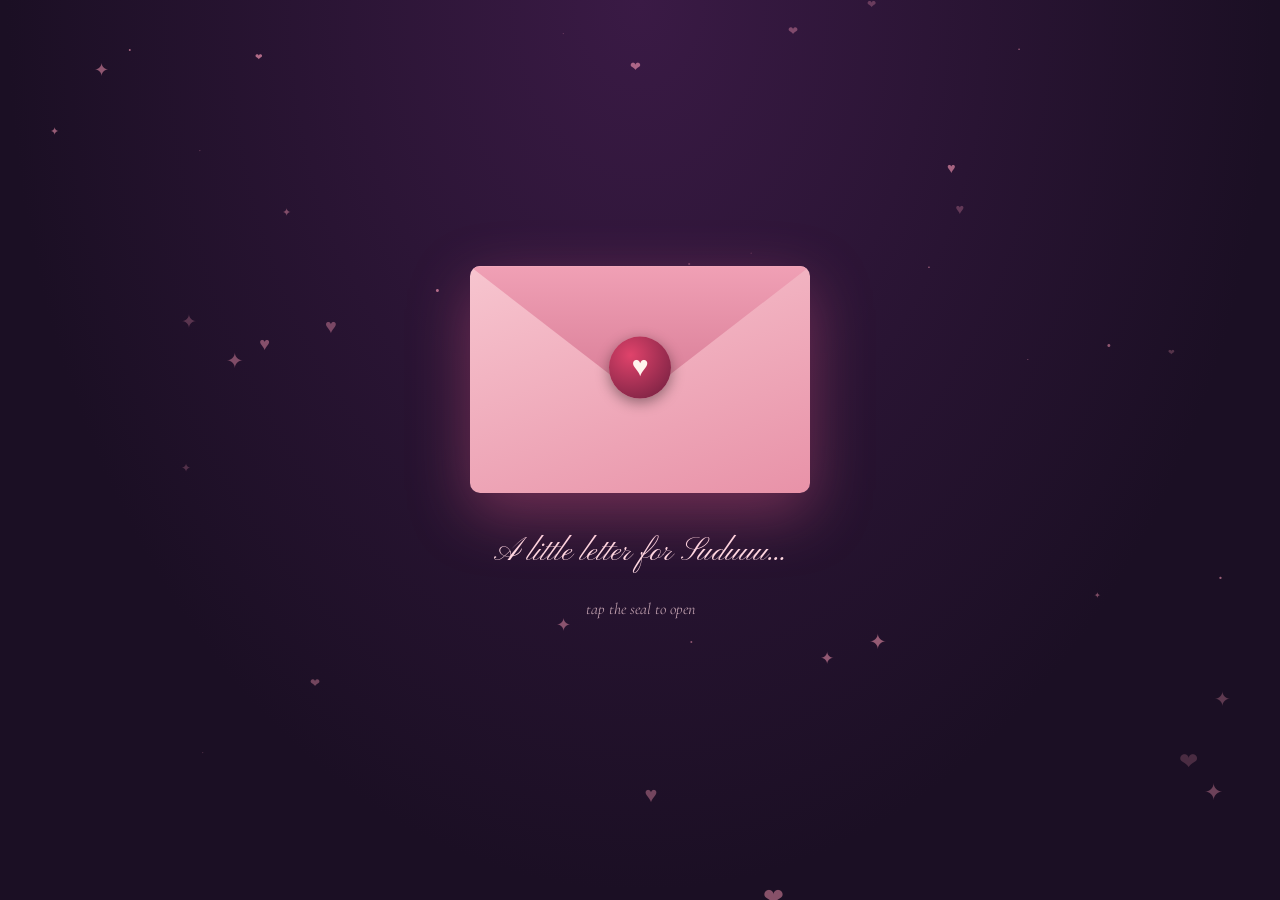
<file: index.html>
<!DOCTYPE html>
<html lang="en">
<head>
<meta charset="UTF-8">
<meta name="viewport" content="width=device-width, initial-scale=1">
<title>Happy 1st Anniversary 💕</title>
<link rel="preconnect" href="https://fonts.googleapis.com">
<link href="https://fonts.googleapis.com/css2?family=Pinyon+Script&family=Cormorant+Garamond:ital,wght@0,400;0,600;1,400;1,600&display=swap" rel="stylesheet">
<link rel="stylesheet" href="style.css">
</head>
<body>
<canvas id="sky"></canvas>

<!-- INTRO: sealed envelope -->
<div id="intro">
  <div class="env" id="env" tabindex="0" role="button" aria-label="Open the letter">
    <div class="flap"></div>
    <div class="seal">♥</div>
  </div>
  <p class="hint">A little letter for <span class="her"></span>…<br><small>tap the seal to open</small></p>
</div>

<main id="site" class="hidden">

  <!-- HERO -->
  <section class="hero">
    <p class="date">24 · 10 · 2026</p>
    <h1>Happy 1st Anniversary,<br><span class="her script"></span></h1>
    <p class="sub">One year ago, a duet at the University of Ruhuna turned two voices into one heart.</p>
    <div class="counter" id="counter"></div>
    <a href="#story" class="down" aria-label="Scroll">♥</a>
  </section>

  <!-- STORY -->
  <section id="story" class="sec">
    <h2 class="script">Where it all began</h2>
    <div class="story-card reveal">
      <div class="photo" data-src="images/first-meet.jpg" data-label="Our first duet / University of Ruhuna"></div>
      <p>It started at the <b>University of Ruhuna</b>. A stage, a microphone, and a duet we had barely rehearsed. I was only supposed to sing a song. Instead, I found my favourite harmony — <b>you</b>.</p>
      <p>Somewhere between the first note and the last, the whole room faded, and I knew I wanted to share every song after that with you.</p>
    </div>
  </section>

  <!-- MEMORIES -->
  <section class="sec">
    <h2 class="script">Our memories</h2>
    <div class="timeline">
      <article class="mem reveal">
        <div class="photo" data-src="images/memory1.jpeg" data-label="Memory 1"></div>
        <h3>The first selfie</h3>
        <p>Perum purala purala gaththa selfie eka</p>
      </article>
      <article class="mem reveal">
        <div class="photo" data-src="images/memory2.jpg" data-label="Memory 2"></div>
        <h3>Random Saturday Special</h3><p>Weekend Kolan mathakayan</p>
      </article>
      <article class="mem reveal">
        <div class="photo" data-src="images/memory3.jpg" data-label="Memory 3"></div>
        <h3>Singing together again</h3><p>SLBC - 2025 December 26</p>
      </article>
      <article class="mem reveal">
        <div class="photo" data-src="images/memory4.jpg" data-label="Memory 4"></div>
        <h3>End of 1st Sem</h3><p>Oya as katha karanawaaa <br>Mage dihaa bala balaaa</p>
      </article>
      <article class="mem reveal">
        <div class="photo" data-src="images/memory5.jpg" data-label="Memory 5"></div>
        <h3>Our Ice-Cream date</h3><p>Matara</p>
      </article>
      <article class="mem reveal">
        <div class="photo" data-src="images/memory6.jpeg" data-label="Memory 6"></div>
        <h3>With Family </h3><p>@Gangaarama temple</p>
      </article>
      <article class="mem reveal">
        <div class="photo" data-src="images/memory7.png" data-label="Memory 7"></div>
        <h3>Theertha '26</h3><p>Oya muwe hasasral soyaa <br> mee sitha adenawaa</p>
      </article>
    </div>
  </section>

  <!-- MUSIC -->
  <section class="sec">
    <h2 class="script">Our songs</h2>
    <p class="lead">Every song we sang together, in one place.</p>
    <div class="player reveal">
      <div class="vinyl" id="vinyl"><span>♥</span></div>
      <div class="pbody">
        <h3 id="ttl">Song title</h3>
        <p id="evt">Event / place</p>
        <input type="range" id="bar" value="0" min="0" max="100" aria-label="Progress">
        <div class="times"><span id="cur">0:00</span><span id="dur">0:00</span></div>
        <div class="ctrl">
          <button id="prev" aria-label="Previous">⏮</button>
          <button id="play" class="big" aria-label="Play">▶</button>
          <button id="next" aria-label="Next">⏭</button>
        </div>
      </div>
      <ol id="list"></ol>
      <audio id="audio" preload="metadata"></audio>
    </div>
  </section>

  <!-- REASONS -->
  <section class="sec">
    <h2 class="script">Why I love you</h2>
    <p class="lead">Tap a heart.</p>
    <div class="cards" id="cards"></div>
  </section>

  <!-- LETTER -->
  <section class="sec">
    <h2 class="script">A letter for you</h2>
    <div class="letter reveal"><p id="letter"></p><p class="sign script" id="sign"></p></div>
  </section>

  <!-- FINALE -->
  <section class="sec finale">
    <h2 class="script">One more thing…</h2>
    <button id="surprise" class="btn">Press here, my love</button>
    <p id="final" class="final"></p>
  </section>

  <footer>Made with all my heart · 24 October 2026</footer>
</main>

<script src="script.js"></script>
</body>
</html>
</file>
<file: style.css>
:root{
  --night:#1b0f24; --plum:#3a1a45; --wine:#6b1d3d;
  --rose:#ff7fa3; --blush:#ffd9e2; --gold:#f2c48d; --cream:#fff4ee;
  --script:'Pinyon Script','Brush Script MT',cursive;
  --serif:'Cormorant Garamond',Georgia,serif;
}
*{box-sizing:border-box;margin:0;padding:0}
html{scroll-behavior:smooth}
body{background:radial-gradient(ellipse at top,var(--plum),var(--night) 70%) fixed;color:var(--cream);
  font-family:var(--serif);font-size:1.25rem;line-height:1.7;overflow-x:hidden;min-height:100vh}
#sky{position:fixed;inset:0;z-index:0;pointer-events:none}
.hidden{display:none}
main,#intro{position:relative;z-index:1}
.script{font-family:var(--script);font-weight:400}
h2{font-family:var(--script);font-weight:400;font-size:clamp(2.6rem,8vw,4rem);text-align:center;color:var(--blush);
  text-shadow:0 0 24px rgba(255,127,163,.5);margin-bottom:.6rem}
.lead{text-align:center;font-style:italic;opacity:.8;margin-bottom:1.5rem}
.sec{max-width:980px;margin:0 auto;padding:5rem 1.4rem}

/* intro envelope */
#intro{min-height:100vh;display:flex;flex-direction:column;align-items:center;justify-content:center;gap:2rem;text-align:center;
  transition:opacity 1s,transform 1s}
#intro.gone{opacity:0;transform:scale(1.15);pointer-events:none}
.env{position:relative;width:min(82vw,340px);aspect-ratio:1.5;background:linear-gradient(160deg,#f7c5cf,#e892a8);
  border-radius:10px;box-shadow:0 20px 60px rgba(255,100,150,.35);cursor:pointer;animation:float 3.5s ease-in-out infinite}
.flap{position:absolute;inset:0 0 auto;height:58%;background:linear-gradient(#f0a0b5,#d77b95);
  clip-path:polygon(0 0,100% 0,50% 100%);border-radius:10px 10px 0 0;transform-origin:top;transition:transform .9s}
.env.open .flap{transform:rotateX(180deg)}
.seal{position:absolute;left:50%;top:50%;transform:translate(-50%,-70%);width:62px;height:62px;border-radius:50%;
  background:radial-gradient(circle at 35% 30%,#e0436b,var(--wine));display:grid;place-items:center;font-size:1.8rem;
  box-shadow:0 4px 14px rgba(0,0,0,.4);animation:beat 1.4s infinite;transition:opacity .4s}
.env.open .seal{opacity:0}
.hint{font-family:var(--script);font-size:2rem;color:var(--blush)}
.hint small{font-family:var(--serif);font-size:1rem;opacity:.7;font-style:italic}
@keyframes float{50%{transform:translateY(-12px)}}
@keyframes beat{0%,100%{transform:translate(-50%,-70%) scale(1)}15%{transform:translate(-50%,-70%) scale(1.15)}30%{transform:translate(-50%,-70%) scale(1)}}

/* hero */
.hero{min-height:100vh;display:flex;flex-direction:column;align-items:center;justify-content:center;text-align:center;padding:2rem 1.2rem;gap:1.2rem}
.date{letter-spacing:.35em;color:var(--gold);font-size:1rem}
.hero h1{font-family:var(--script);font-weight:400;font-size:clamp(2.6rem,9vw,5.6rem);line-height:1.15;color:#fff;
  text-shadow:0 0 30px rgba(255,127,163,.7);animation:glow 3s ease-in-out infinite alternate}
.hero h1 .her{color:var(--rose)}
@keyframes glow{to{text-shadow:0 0 50px rgba(255,160,190,1),0 0 90px rgba(255,127,163,.5)}}
.sub{max-width:560px;font-style:italic;opacity:.85}
.counter{display:flex;gap:.8rem;flex-wrap:wrap;justify-content:center}
.counter div{background:rgba(255,255,255,.07);border:1px solid rgba(255,200,220,.25);border-radius:50% 50% 50% 50%/60% 60% 40% 40%;
  padding:.8rem 1rem;min-width:84px;backdrop-filter:blur(6px)}
.counter b{display:block;font-size:1.8rem;color:var(--gold);line-height:1.1}
.counter span{font-size:.85rem;opacity:.8}
.down{color:var(--rose);font-size:2rem;text-decoration:none;animation:beat2 1.6s infinite}
@keyframes beat2{50%{transform:scale(1.35)}}

/* reveal */
.reveal{opacity:0;transform:translateY(40px) scale(.97);transition:opacity 1.1s,transform 1.1s}
.reveal.in{opacity:1;transform:none}

/* photos */
.photo{position:relative;aspect-ratio:4/3;border-radius:14px;overflow:hidden;border:8px solid var(--cream);
  background:linear-gradient(135deg,#4b2158,#7d2b52);box-shadow:0 14px 34px rgba(0,0,0,.45);transform:rotate(-2deg);transition:transform .5s}
.photo:hover{transform:rotate(0) scale(1.03)}
.photo img{width:100%;height:100%;object-fit:cover;display:block}
.photo.empty{display:grid;place-items:center;text-align:center;padding:1rem;font-size:1rem;color:var(--blush);font-style:italic}
.photo.empty::before{content:"📷";display:block;font-size:2rem}

/* story */
.story-card{background:rgba(255,255,255,.06);border:1px solid rgba(255,200,220,.2);border-radius:26px;padding:1.6rem;
  display:grid;gap:1rem;backdrop-filter:blur(8px)}
.story-card b{color:var(--rose)}
@media(min-width:760px){.story-card{grid-template-columns:1fr 1.2fr;align-items:center;padding:2rem 2.4rem}.story-card .photo{grid-row:span 2}}

/* timeline */
.timeline{position:relative;display:grid;gap:3rem;margin-top:2rem}
.timeline::before{content:"";position:absolute;left:50%;top:0;bottom:0;width:2px;background:linear-gradient(var(--rose),transparent);opacity:.4}
.mem{display:grid;gap:.4rem;text-align:center;background:rgba(27,15,36,.6);padding:1rem;border-radius:18px;position:relative}
.mem h3{font-family:var(--script);font-weight:400;font-size:2rem;color:var(--gold)}
@media(min-width:760px){
  .mem{width:46%}.mem:nth-child(even){margin-left:auto}
  .mem:nth-child(odd) .photo{transform:rotate(-3deg)}.mem:nth-child(even) .photo{transform:rotate(3deg)}
}

/* player */
.player{display:grid;gap:1.4rem;background:linear-gradient(145deg,rgba(255,255,255,.09),rgba(255,127,163,.08));
  border:1px solid rgba(255,200,220,.25);border-radius:30px;padding:1.6rem;backdrop-filter:blur(10px);box-shadow:0 20px 60px rgba(0,0,0,.4)}
.vinyl{width:170px;height:170px;margin:0 auto;border-radius:50%;display:grid;place-items:center;
  background:repeating-radial-gradient(circle,#151015 0 3px,#241a28 3px 6px);box-shadow:0 0 0 6px rgba(255,200,220,.15),0 10px 30px rgba(0,0,0,.6)}
.vinyl span{width:62px;height:62px;border-radius:50%;background:radial-gradient(circle,var(--rose),var(--wine));display:grid;place-items:center;font-size:1.5rem}
.vinyl.spin{animation:spin 5s linear infinite}
@keyframes spin{to{transform:rotate(360deg)}}
.pbody{text-align:center}
.pbody h3{font-family:var(--script);font-weight:400;font-size:2.2rem;color:var(--blush)}
.pbody p{font-style:italic;opacity:.75;font-size:1rem}
input[type=range]{width:100%;accent-color:var(--rose);margin-top:.8rem}
.times{display:flex;justify-content:space-between;font-size:.9rem;opacity:.7}
.ctrl{display:flex;justify-content:center;align-items:center;gap:1.2rem;margin-top:.4rem}
.ctrl button{background:none;border:0;color:var(--cream);font-size:1.6rem;cursor:pointer;transition:transform .2s,color .2s}
.ctrl button:hover{color:var(--rose);transform:scale(1.2)}
.ctrl .big{width:62px;height:62px;border-radius:50%;background:linear-gradient(145deg,var(--rose),#e0436b);box-shadow:0 0 24px rgba(255,100,150,.6)}
#list{list-style:none;display:grid;gap:.3rem}
#list li{padding:.6rem 1rem;border-radius:12px;cursor:pointer;display:flex;justify-content:space-between;gap:1rem;font-size:1.05rem;transition:background .3s}
#list li:hover{background:rgba(255,255,255,.08)}
#list li.on{background:rgba(255,127,163,.25);color:#fff}
#list li small{opacity:.65;font-style:italic}

/* reason cards */
.cards{display:grid;grid-template-columns:repeat(auto-fit,minmax(200px,1fr));gap:1.2rem}
.rc{perspective:900px;height:180px;cursor:pointer}
.rc div{position:relative;width:100%;height:100%;transition:transform .8s;transform-style:preserve-3d}
.rc.flip div{transform:rotateY(180deg)}
.rc span{position:absolute;inset:0;display:grid;place-items:center;text-align:center;padding:1rem;border-radius:20px;backface-visibility:hidden;-webkit-backface-visibility:hidden}
.rc .f{background:linear-gradient(145deg,var(--wine),#a02d58);font-size:3rem;animation:beat2 2s infinite}
.rc .b{background:var(--cream);color:var(--wine);transform:rotateY(180deg);font-size:1.1rem;font-weight:600}

/* letter */
.letter{background:var(--cream);color:#4a2335;padding:2.2rem 1.8rem;border-radius:6px;box-shadow:0 20px 60px rgba(0,0,0,.5);
  background-image:repeating-linear-gradient(transparent 0 33px,rgba(200,120,150,.2) 33px 34px);line-height:34px;transform:rotate(-.6deg)}
.letter.reveal.in{transform:rotate(-.6deg)}
.letter .sign{font-size:2.4rem;color:var(--wine);text-align:right;line-height:1.4;margin-top:1rem}
#letter{white-space:pre-line;min-height:12rem}
#letter::after{content:"|";animation:blink 1s infinite}
@keyframes blink{50%{opacity:0}}

/* finale */
.finale{text-align:center;padding-bottom:7rem}
.btn{margin-top:1rem;font-family:var(--script);font-size:2rem;padding:.7rem 2.4rem;border-radius:60px;border:0;color:#fff;cursor:pointer;
  background:linear-gradient(145deg,var(--rose),#e0436b);box-shadow:0 0 30px rgba(255,100,150,.6);transition:transform .3s;animation:beat2 2.2s infinite}
.btn:hover{transform:scale(1.08)}
.final{font-family:var(--script);font-size:clamp(2rem,6vw,3.4rem);color:var(--blush);margin-top:2rem;opacity:0;transition:opacity 2s;line-height:1.3}
.final.show{opacity:1;text-shadow:0 0 30px var(--rose)}
footer{text-align:center;padding:2rem;opacity:.6;font-size:1rem}
.burst{position:fixed;pointer-events:none;z-index:9;font-size:1.6rem;animation:rise 2.6s ease-out forwards}
@keyframes rise{to{transform:translate(var(--x),-110vh) rotate(var(--r));opacity:0}}
:focus-visible{outline:2px solid var(--gold);outline-offset:3px}
@media(prefers-reduced-motion:reduce){*{animation:none!important;transition-duration:.01s!important}html{scroll-behavior:auto}}
</file>
